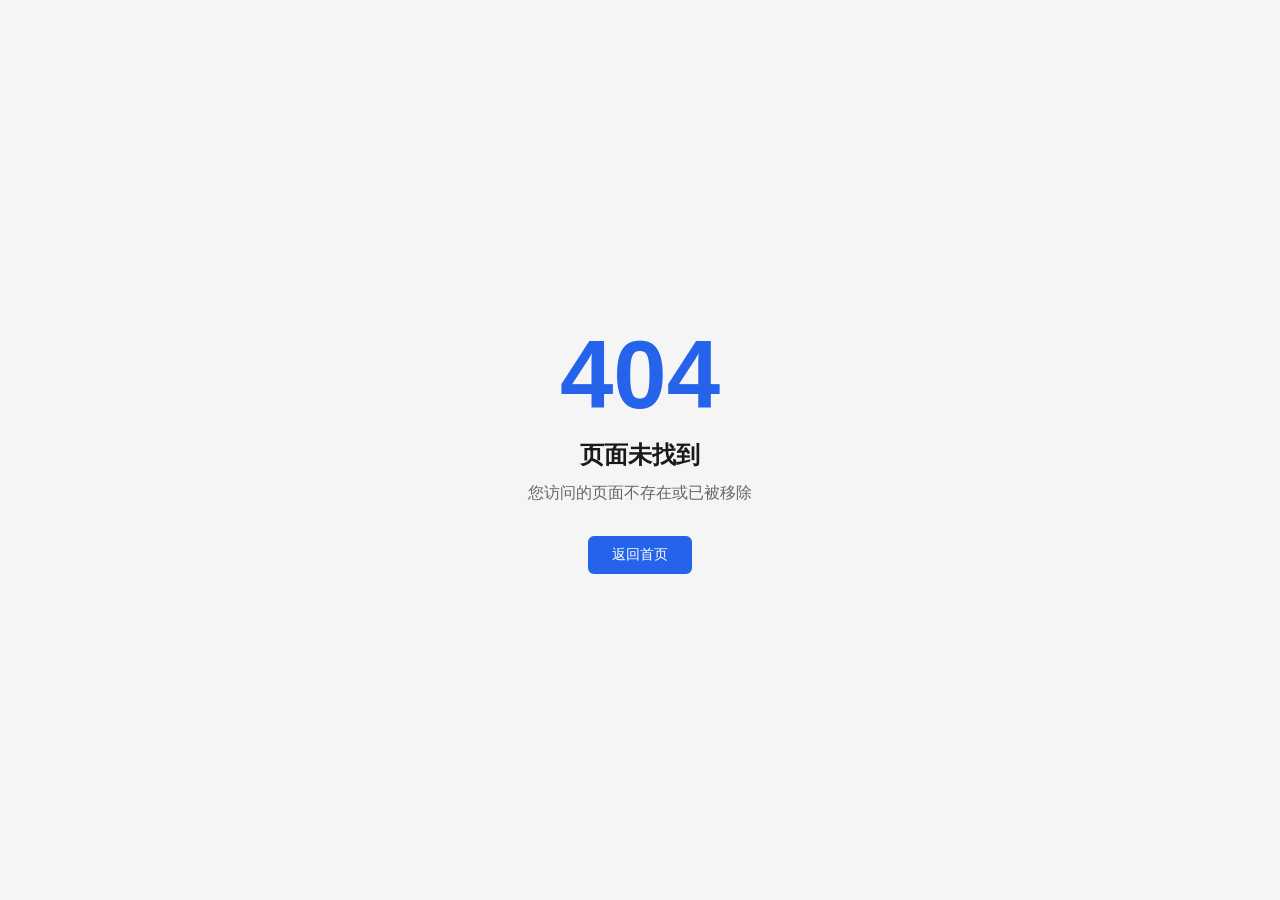
<file: web/templates/error_404.html>
<!DOCTYPE html>
<html lang="zh-CN">
<head>
    <meta charset="UTF-8">
    <meta name="viewport" content="width=device-width, initial-scale=1.0">
    <title>404 - NetworkDisk</title>
    <style>
        :root {
            --bg: #f5f5f5;
            --text: #1a1a1a;
            --text-secondary: #666666;
            --primary: #2563eb;
            --surface: #ffffff;
            --border: #e0e0e0;
        }
        [data-theme="dark"] {
            --bg: #0f172a;
            --text: #e2e8f0;
            --text-secondary: #94a3b8;
            --surface: #1e293b;
            --border: #334155;
        }
        * { margin: 0; padding: 0; box-sizing: border-box; }
        body {
            font-family: -apple-system, BlinkMacSystemFont, "Segoe UI", Roboto, sans-serif;
            background: var(--bg);
            color: var(--text);
            display: flex;
            justify-content: center;
            align-items: center;
            min-height: 100vh;
        }
        .error-container {
            text-align: center;
            padding: 48px;
        }
        .error-code {
            font-size: 96px;
            font-weight: 700;
            color: var(--primary);
            line-height: 1;
            margin-bottom: 16px;
        }
        .error-title {
            font-size: 24px;
            font-weight: 600;
            margin-bottom: 12px;
        }
        .error-description {
            font-size: 16px;
            color: var(--text-secondary);
            margin-bottom: 32px;
        }
        .btn {
            display: inline-block;
            padding: 10px 24px;
            background: var(--primary);
            color: #ffffff;
            border-radius: 6px;
            text-decoration: none;
            font-size: 14px;
            font-weight: 500;
        }
        .btn:hover { opacity: 0.9; }
    </style>
</head>
<body>
    <div class="error-container">
        <div class="error-code">404</div>
        <div class="error-title">页面未找到</div>
        <div class="error-description">您访问的页面不存在或已被移除</div>
        <a href="/" class="btn">返回首页</a>
    </div>
    <script>
        (function() {
            var stored = localStorage.getItem('theme');
            if (stored === 'dark' || (!stored && window.matchMedia('(prefers-color-scheme: dark)').matches)) {
                document.documentElement.setAttribute('data-theme', 'dark');
            }
        })();
    </script>
</body>
</html>
</file>
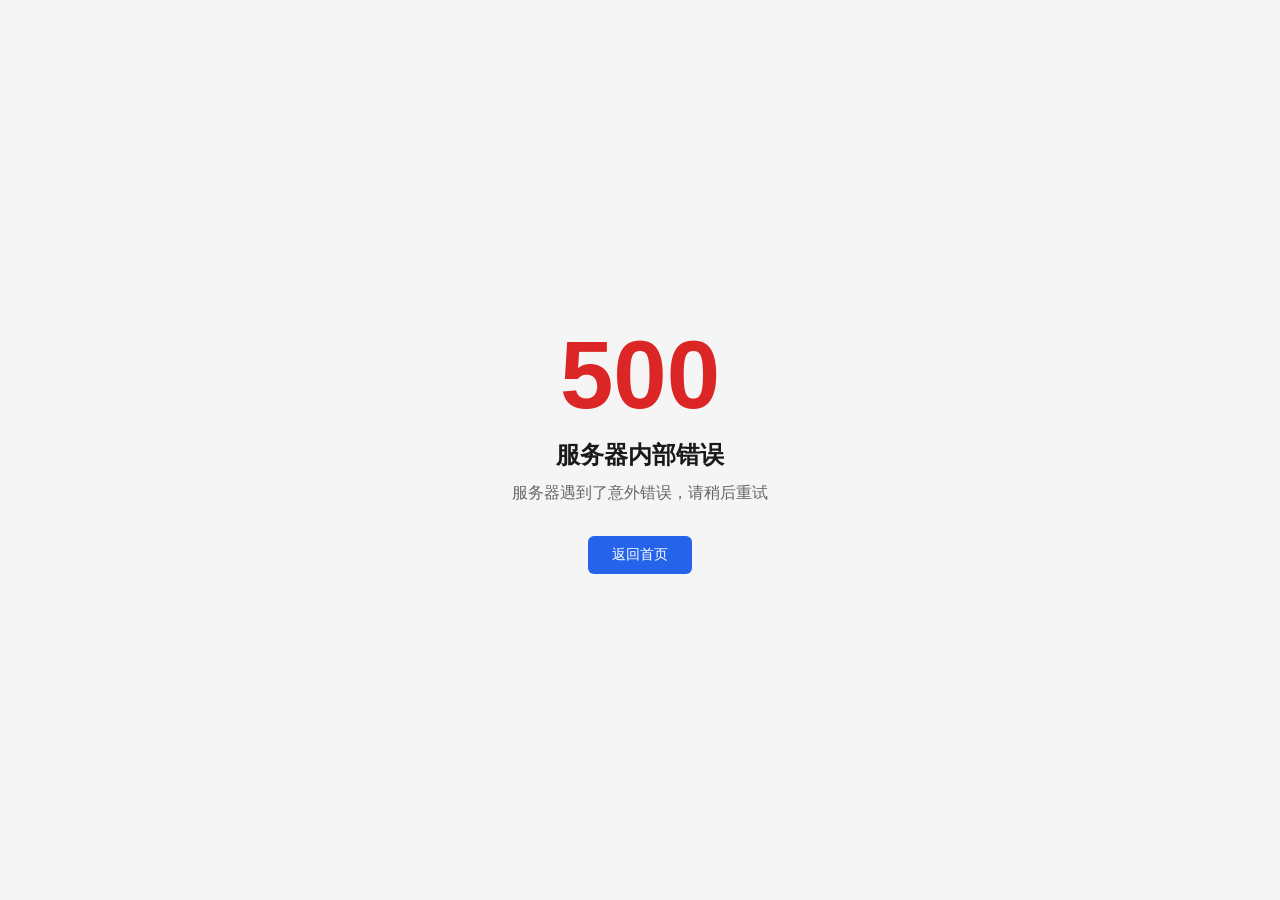
<file: web/templates/error_500.html>
<!DOCTYPE html>
<html lang="zh-CN">
<head>
    <meta charset="UTF-8">
    <meta name="viewport" content="width=device-width, initial-scale=1.0">
    <title>500 - NetworkDisk</title>
    <style>
        :root {
            --bg: #f5f5f5;
            --text: #1a1a1a;
            --text-secondary: #666666;
            --primary: #2563eb;
            --surface: #ffffff;
            --border: #e0e0e0;
            --danger: #dc2626;
        }
        [data-theme="dark"] {
            --bg: #0f172a;
            --text: #e2e8f0;
            --text-secondary: #94a3b8;
            --surface: #1e293b;
            --border: #334155;
            --danger: #ef4444;
        }
        * { margin: 0; padding: 0; box-sizing: border-box; }
        body {
            font-family: -apple-system, BlinkMacSystemFont, "Segoe UI", Roboto, sans-serif;
            background: var(--bg);
            color: var(--text);
            display: flex;
            justify-content: center;
            align-items: center;
            min-height: 100vh;
        }
        .error-container {
            text-align: center;
            padding: 48px;
        }
        .error-code {
            font-size: 96px;
            font-weight: 700;
            color: var(--danger);
            line-height: 1;
            margin-bottom: 16px;
        }
        .error-title {
            font-size: 24px;
            font-weight: 600;
            margin-bottom: 12px;
        }
        .error-description {
            font-size: 16px;
            color: var(--text-secondary);
            margin-bottom: 32px;
        }
        .btn {
            display: inline-block;
            padding: 10px 24px;
            background: var(--primary);
            color: #ffffff;
            border-radius: 6px;
            text-decoration: none;
            font-size: 14px;
            font-weight: 500;
        }
        .btn:hover { opacity: 0.9; }
    </style>
</head>
<body>
    <div class="error-container">
        <div class="error-code">500</div>
        <div class="error-title">服务器内部错误</div>
        <div class="error-description">服务器遇到了意外错误，请稍后重试</div>
        <a href="/" class="btn">返回首页</a>
    </div>
    <script>
        (function() {
            var stored = localStorage.getItem('theme');
            if (stored === 'dark' || (!stored && window.matchMedia('(prefers-color-scheme: dark)').matches)) {
                document.documentElement.setAttribute('data-theme', 'dark');
            }
        })();
    </script>
</body>
</html>
</file>
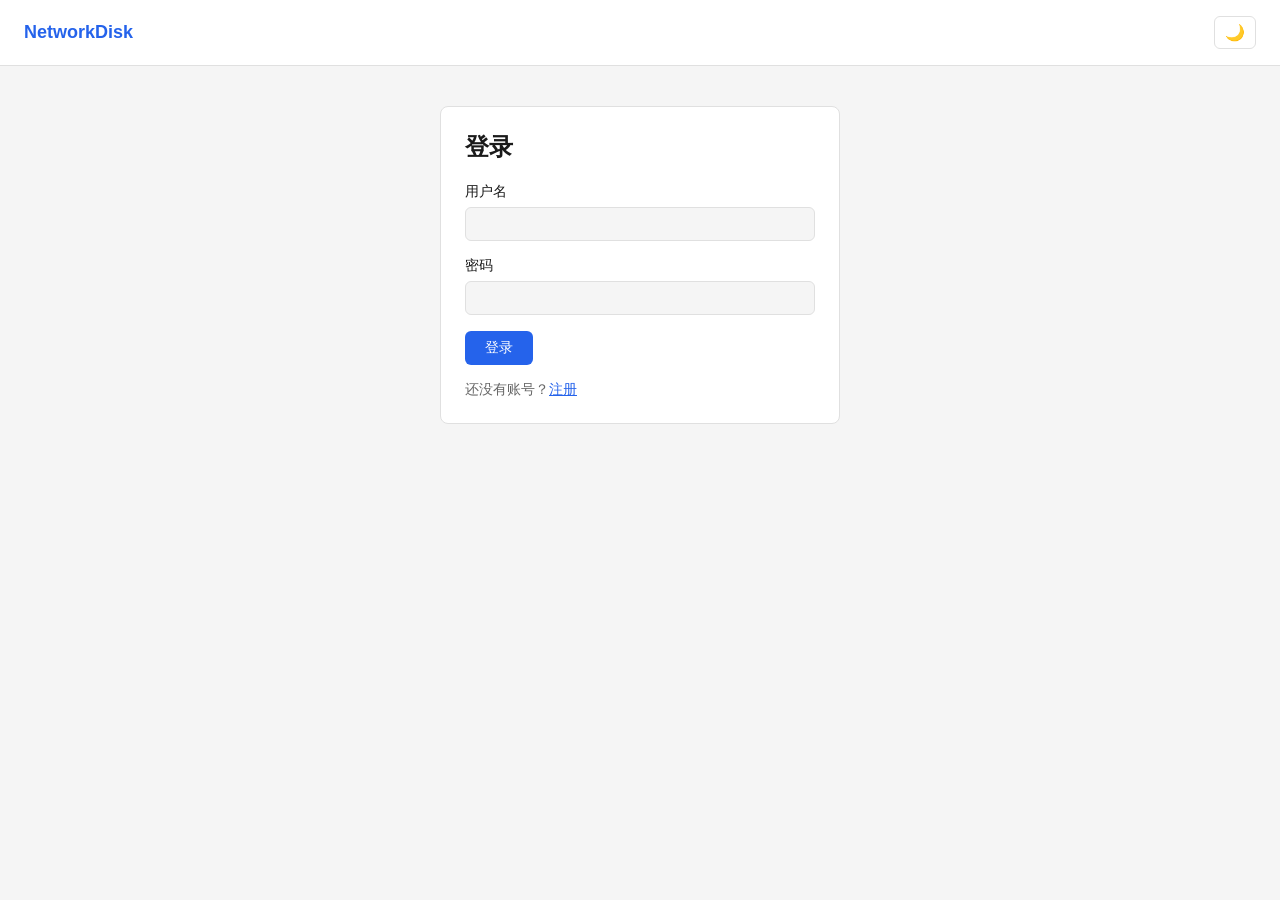
<file: web/templates/login.html>
<!DOCTYPE html>
<html lang="zh-CN">
<head>
    <meta charset="UTF-8">
    <meta name="viewport" content="width=device-width, initial-scale=1.0">
    <title>登录 - NetworkDisk</title>
    <style>
        :root {
            --bg: #f5f5f5;
            --surface: #ffffff;
            --text: #1a1a1a;
            --text-secondary: #666666;
            --border: #e0e0e0;
            --primary: #2563eb;
            --primary-hover: #1d4ed8;
            --danger: #dc2626;
        }
        [data-theme="dark"] {
            --bg: #0f172a;
            --surface: #1e293b;
            --text: #e2e8f0;
            --text-secondary: #94a3b8;
            --border: #334155;
            --primary: #3b82f6;
            --primary-hover: #2563eb;
            --danger: #ef4444;
        }
        * { margin: 0; padding: 0; box-sizing: border-box; }
        body {
            font-family: -apple-system, BlinkMacSystemFont, "Segoe UI", Roboto, sans-serif;
            background: var(--bg);
            color: var(--text);
            min-height: 100vh;
        }
        .header {
            display: flex;
            align-items: center;
            justify-content: space-between;
            padding: 16px 24px;
            border-bottom: 1px solid var(--border);
            background: var(--surface);
        }
        .header-brand {
            font-size: 18px;
            font-weight: 600;
            color: var(--primary);
            text-decoration: none;
        }
        .theme-toggle {
            cursor: pointer;
            padding: 6px 10px;
            border-radius: 6px;
            border: 1px solid var(--border);
            background: none;
            color: var(--text);
            font-size: 16px;
        }
        .card {
            background: var(--surface);
            border: 1px solid var(--border);
            border-radius: 8px;
            padding: 24px;
        }
        .form-group {
            margin-bottom: 16px;
        }
        .form-group label {
            display: block;
            font-size: 14px;
            font-weight: 500;
            margin-bottom: 6px;
            color: var(--text);
        }
        .form-group input {
            width: 100%;
            padding: 8px 12px;
            border: 1px solid var(--border);
            border-radius: 6px;
            font-size: 14px;
            background: var(--bg);
            color: var(--text);
            max-width: 360px;
        }
        .form-group input:focus {
            outline: none;
            border-color: var(--primary);
            box-shadow: 0 0 0 3px rgba(37,99,235,0.1);
        }
        .btn {
            display: inline-block;
            padding: 8px 20px;
            border: none;
            border-radius: 6px;
            font-size: 14px;
            font-weight: 500;
            cursor: pointer;
            text-decoration: none;
        }
        .btn-primary {
            background: var(--primary);
            color: #ffffff;
        }
        .btn-primary:hover {
            background: var(--primary-hover);
        }
        .error-message {
            color: var(--danger);
            font-size: 14px;
            margin-top: 8px;
        }
    </style>
</head>
<body>
    <div class="header">
        <a href="/" class="header-brand">NetworkDisk</a>
        <button id="themeToggle" class="theme-toggle" type="button" onclick="toggleTheme()">🌙</button>
    </div>
    <div class="card" style="max-width:400px;margin:40px auto;">
        <h2 style="margin-bottom:20px;">登录</h2>
        <form id="loginForm" onsubmit="handleLogin(event)">
            <div class="form-group">
                <label for="username">用户名</label>
                <input type="text" id="username" name="username" required autocomplete="username">
            </div>
            <div class="form-group">
                <label for="password">密码</label>
                <input type="password" id="password" name="password" required autocomplete="current-password">
            </div>
            <button type="submit" class="btn btn-primary">登录</button>
            <div id="loginError" class="error-message"></div>
        </form>
        <p style="margin-top:16px;font-size:14px;color:var(--text-secondary);">
            还没有账号？<a href="/register" style="color:var(--primary);">注册</a>
        </p>
    </div>
    <script>
        (function() {
            var stored = localStorage.getItem('theme');
            if (stored === 'dark' || (!stored && window.matchMedia('(prefers-color-scheme: dark)').matches)) {
                document.documentElement.setAttribute('data-theme', 'dark');
                var btn = document.getElementById('themeToggle');
                if (btn) btn.textContent = '☀️';
            }
        })();
        function toggleTheme() {
            var isDark = document.documentElement.getAttribute('data-theme') === 'dark';
            if (isDark) {
                document.documentElement.removeAttribute('data-theme');
                localStorage.setItem('theme', 'light');
                var btn = document.getElementById('themeToggle');
                if (btn) btn.textContent = '🌙';
            } else {
                document.documentElement.setAttribute('data-theme', 'dark');
                localStorage.setItem('theme', 'dark');
                var btn = document.getElementById('themeToggle');
                if (btn) btn.textContent = '☀️';
            }
        }
        function getCSRFToken() {
            var match = document.cookie.match(/(?:^|;\s*)csrf_token=([^;]*)/);
            return match ? match[1] : '';
        }
        async function handleLogin(e) {
            e.preventDefault();
            var errorEl = document.getElementById('loginError');
            errorEl.textContent = '';
            var body = JSON.stringify({
                username: document.getElementById('username').value,
                password: document.getElementById('password').value
            });
            try {
                var resp = await fetch('/api/auth/login', {
                    method: 'POST',
                    headers: {
                        'Content-Type': 'application/json',
                        'X-CSRF-Token': getCSRFToken()
                    },
                    body: body
                });
                var data = await resp.json();
                if (!resp.ok) {
                    errorEl.textContent = data.error || '登录失败';
                    return;
                }
                localStorage.setItem('access_token', data.access_token);
                window.location.href = '/';
            } catch (err) {
                errorEl.textContent = '网络错误';
            }
        }
    </script>
</body>
</html>
</file>
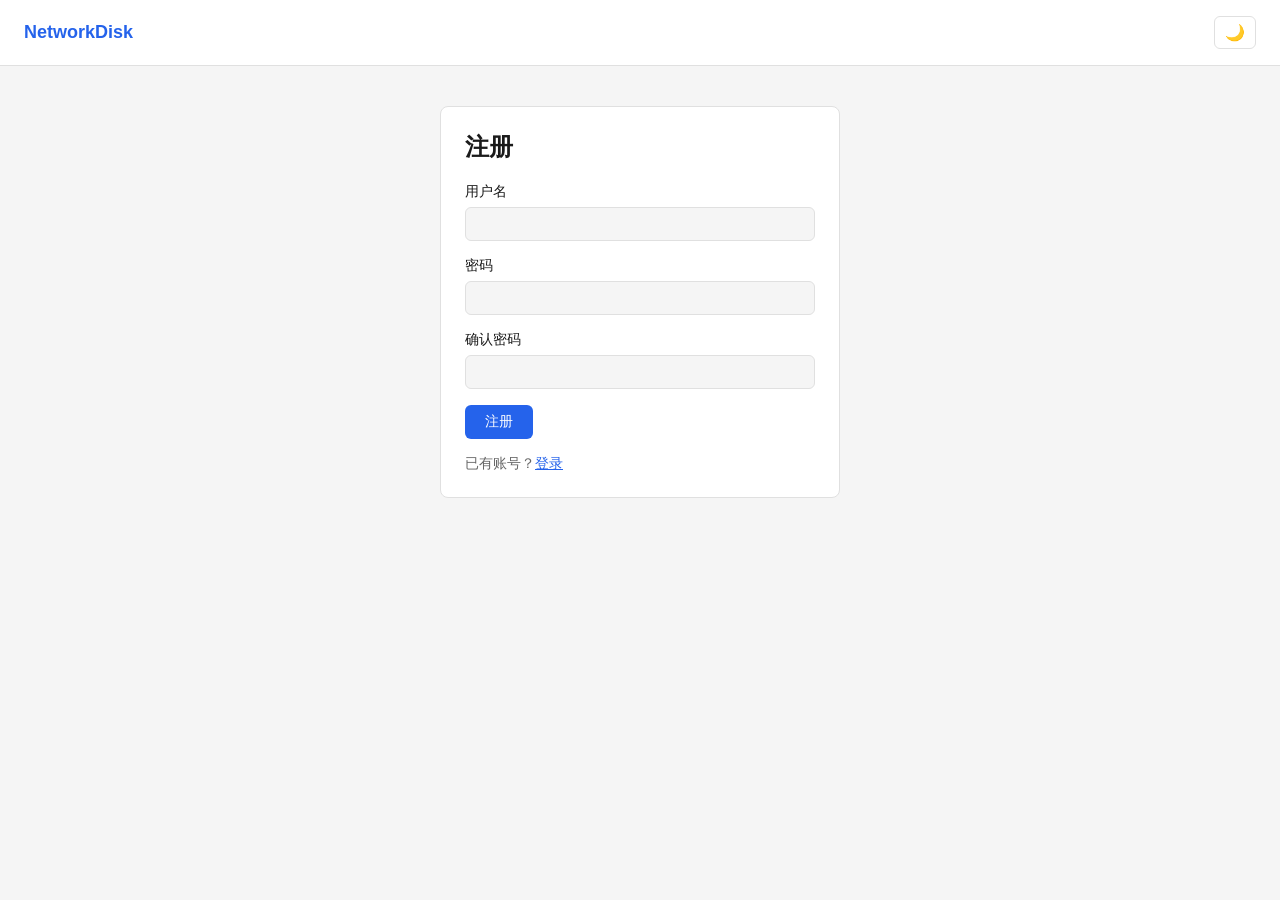
<file: web/templates/register.html>
<!DOCTYPE html>
<html lang="zh-CN">
<head>
    <meta charset="UTF-8">
    <meta name="viewport" content="width=device-width, initial-scale=1.0">
    <title>注册 - NetworkDisk</title>
    <style>
        :root {
            --bg: #f5f5f5;
            --surface: #ffffff;
            --text: #1a1a1a;
            --text-secondary: #666666;
            --border: #e0e0e0;
            --primary: #2563eb;
            --primary-hover: #1d4ed8;
            --danger: #dc2626;
        }
        [data-theme="dark"] {
            --bg: #0f172a;
            --surface: #1e293b;
            --text: #e2e8f0;
            --text-secondary: #94a3b8;
            --border: #334155;
            --primary: #3b82f6;
            --primary-hover: #2563eb;
            --danger: #ef4444;
        }
        * { margin: 0; padding: 0; box-sizing: border-box; }
        body {
            font-family: -apple-system, BlinkMacSystemFont, "Segoe UI", Roboto, sans-serif;
            background: var(--bg);
            color: var(--text);
            min-height: 100vh;
        }
        .header {
            display: flex;
            align-items: center;
            justify-content: space-between;
            padding: 16px 24px;
            border-bottom: 1px solid var(--border);
            background: var(--surface);
        }
        .header-brand {
            font-size: 18px;
            font-weight: 600;
            color: var(--primary);
            text-decoration: none;
        }
        .theme-toggle {
            cursor: pointer;
            padding: 6px 10px;
            border-radius: 6px;
            border: 1px solid var(--border);
            background: none;
            color: var(--text);
            font-size: 16px;
        }
        .card {
            background: var(--surface);
            border: 1px solid var(--border);
            border-radius: 8px;
            padding: 24px;
        }
        .form-group {
            margin-bottom: 16px;
        }
        .form-group label {
            display: block;
            font-size: 14px;
            font-weight: 500;
            margin-bottom: 6px;
            color: var(--text);
        }
        .form-group input {
            width: 100%;
            padding: 8px 12px;
            border: 1px solid var(--border);
            border-radius: 6px;
            font-size: 14px;
            background: var(--bg);
            color: var(--text);
            max-width: 360px;
        }
        .form-group input:focus {
            outline: none;
            border-color: var(--primary);
            box-shadow: 0 0 0 3px rgba(37,99,235,0.1);
        }
        .btn {
            display: inline-block;
            padding: 8px 20px;
            border: none;
            border-radius: 6px;
            font-size: 14px;
            font-weight: 500;
            cursor: pointer;
            text-decoration: none;
        }
        .btn-primary {
            background: var(--primary);
            color: #ffffff;
        }
        .btn-primary:hover {
            background: var(--primary-hover);
        }
        .error-message {
            color: var(--danger);
            font-size: 14px;
            margin-top: 8px;
        }
    </style>
</head>
<body>
    <div class="header">
        <a href="/" class="header-brand">NetworkDisk</a>
        <button id="themeToggle" class="theme-toggle" type="button" onclick="toggleTheme()">🌙</button>
    </div>
    <div class="card" style="max-width:400px;margin:40px auto;">
        <h2 style="margin-bottom:20px;">注册</h2>
        <form id="registerForm" onsubmit="handleRegister(event)">
            <div class="form-group">
                <label for="username">用户名</label>
                <input type="text" id="username" name="username" required minlength="3" maxlength="64" autocomplete="username">
            </div>
            <div class="form-group">
                <label for="password">密码</label>
                <input type="password" id="password" name="password" required minlength="6" autocomplete="new-password">
            </div>
            <div class="form-group">
                <label for="confirmPassword">确认密码</label>
                <input type="password" id="confirmPassword" name="confirm_password" required minlength="6" autocomplete="new-password">
            </div>
            <button type="submit" class="btn btn-primary">注册</button>
            <div id="registerError" class="error-message"></div>
        </form>
        <p style="margin-top:16px;font-size:14px;color:var(--text-secondary);">
            已有账号？<a href="/login" style="color:var(--primary);">登录</a>
        </p>
    </div>
    <script>
        (function() {
            var stored = localStorage.getItem('theme');
            if (stored === 'dark' || (!stored && window.matchMedia('(prefers-color-scheme: dark)').matches)) {
                document.documentElement.setAttribute('data-theme', 'dark');
                var btn = document.getElementById('themeToggle');
                if (btn) btn.textContent = '☀️';
            }
        })();
        function toggleTheme() {
            var isDark = document.documentElement.getAttribute('data-theme') === 'dark';
            if (isDark) {
                document.documentElement.removeAttribute('data-theme');
                localStorage.setItem('theme', 'light');
                var btn = document.getElementById('themeToggle');
                if (btn) btn.textContent = '🌙';
            } else {
                document.documentElement.setAttribute('data-theme', 'dark');
                localStorage.setItem('theme', 'dark');
                var btn = document.getElementById('themeToggle');
                if (btn) btn.textContent = '☀️';
            }
        }
        function getCSRFToken() {
            var match = document.cookie.match(/(?:^|;\s*)csrf_token=([^;]*)/);
            return match ? match[1] : '';
        }
        async function handleRegister(e) {
            e.preventDefault();
            var errorEl = document.getElementById('registerError');
            errorEl.textContent = '';
            var password = document.getElementById('password').value;
            var confirm = document.getElementById('confirmPassword').value;
            if (password !== confirm) {
                errorEl.textContent = '两次输入的密码不一致';
                return;
            }
            var body = JSON.stringify({
                username: document.getElementById('username').value,
                password: password
            });
            try {
                var resp = await fetch('/api/auth/register', {
                    method: 'POST',
                    headers: {
                        'Content-Type': 'application/json',
                        'X-CSRF-Token': getCSRFToken()
                    },
                    body: body
                });
                var data = await resp.json();
                if (!resp.ok) {
                    errorEl.textContent = data.error || '注册失败';
                    return;
                }
                window.location.href = '/login';
            } catch (err) {
                errorEl.textContent = '网络错误';
            }
        }
    </script>
</body>
</html>
</file>
